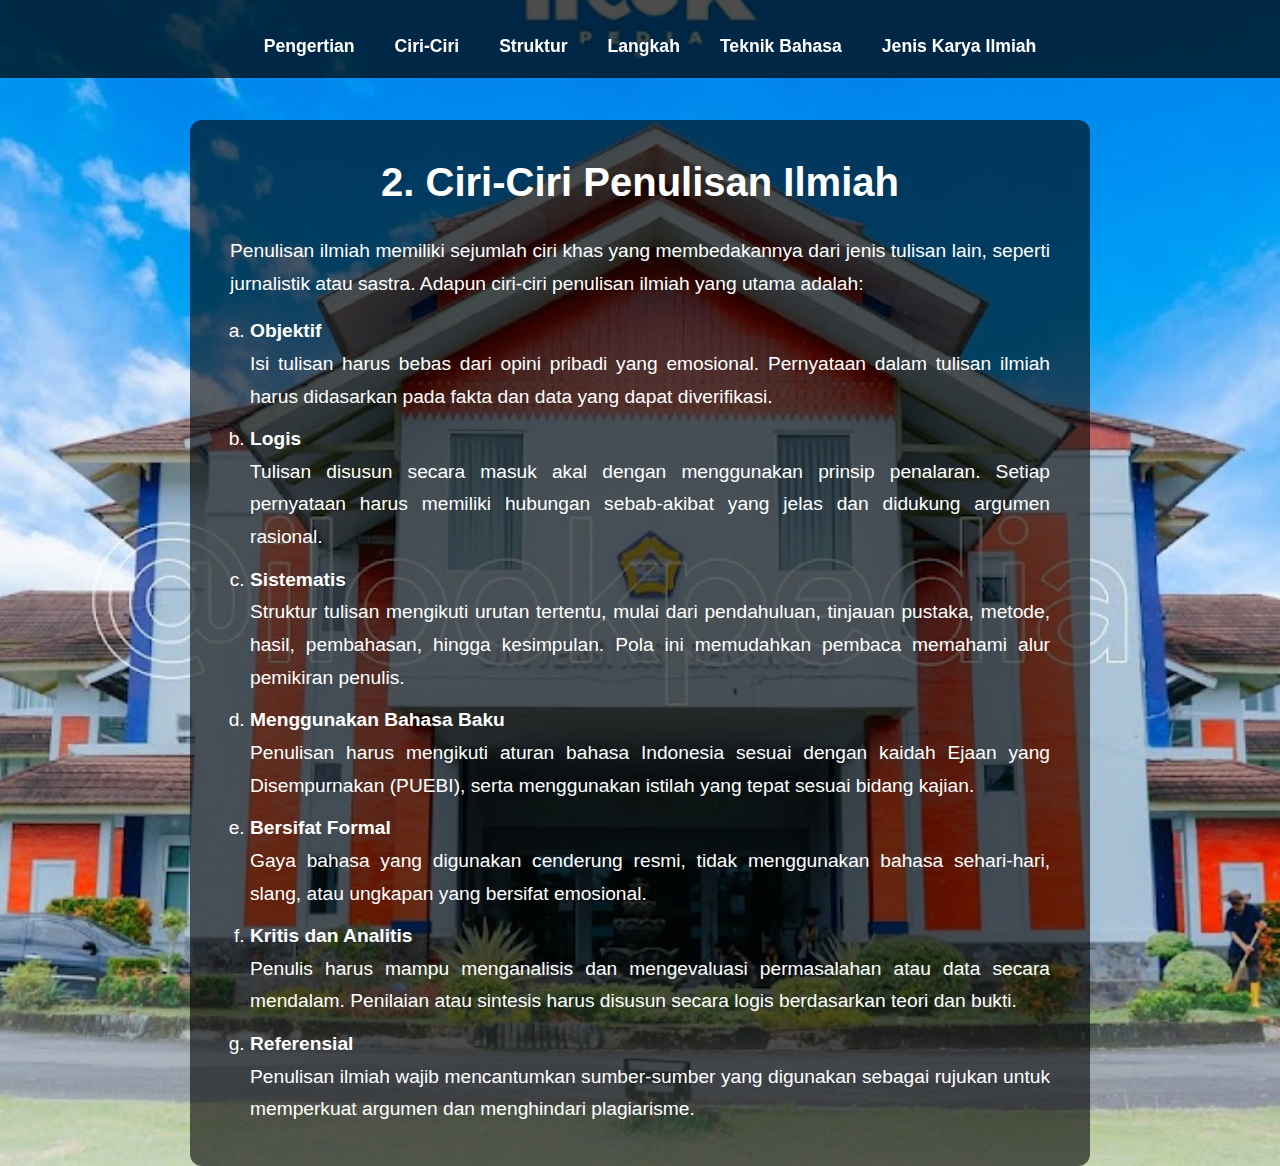
<file: ciri.html>
<!DOCTYPE html>
<html lang="id">
<head>
  <meta charset="UTF-8" />
  <meta name="viewport" content="width=device-width, initial-scale=1.0" />
  <title>Ciri-Ciri Penulisan Ilmiah</title>
  <style>
    * {
      margin: 0;
      padding: 0;
      box-sizing: border-box;
    }

    body {
      font-family: Arial, sans-serif;
      background-image: url('unib.png');
      background-size: cover;
      background-position: center;
      background-repeat: no-repeat;
      color: white;
      min-height: 100vh;
    }

    nav {
      position: fixed;
      top: 0;
      width: 100%;
      background-color: rgba(0, 0, 0, 0.7);
      padding: 15px 0;
      z-index: 1000;
    }

    nav ul {
      list-style: none;
      display: flex;
      justify-content: center;
    }

    nav ul li {
      margin: 0 20px;
    }

    nav ul li a {
      color: white;
      text-decoration: none;
      font-size: 1.1rem;
      font-weight: bold;
    }

    nav ul li a:hover {
      text-decoration: underline;
    }

    .content-wrapper {
      padding-top: 120px;
      display: flex;
      justify-content: center;
    }

    .content {
      background-color: rgba(0, 0, 0, 0.6);
      padding: 40px;
      border-radius: 12px;
      max-width: 900px;
      width: 90%;
    }

    h1 {
      font-size: 2.5rem;
      text-align: center;
      margin-bottom: 30px;
    }

    p, li {
      font-size: 1.2rem;
      line-height: 1.7;
      text-align: justify;
    }

    ul, ol {
      margin-top: 15px;
      padding-left: 20px;
    }

    li strong {
      display: block;
      margin-top: 10px;
    }
  </style>
</head>
<body>
  <nav>
    <ul>
      <li><a href="pengertian.html">Pengertian</a></li>
      <li><a href="ciri.html">Ciri-Ciri</a></li>
      <li><a href="struktur.html">Struktur</a></li>
      <li><a href="langkah.html">Langkah</a></li>
      <li><a href="bahasa.html">Teknik Bahasa</a></li>
      <li><a href="jenis.html">Jenis Karya Ilmiah</a></li>
    </ul>
  </nav>

  <div class="content-wrapper">
    <div class="content">
      <h1>2. Ciri-Ciri Penulisan Ilmiah</h1>
      <p>
        Penulisan ilmiah memiliki sejumlah ciri khas yang membedakannya dari jenis tulisan lain, seperti jurnalistik atau sastra. Adapun ciri-ciri penulisan ilmiah yang utama adalah:
      </p>

      <ol type="a">
        <li>
          <strong>Objektif</strong>
          <p>Isi tulisan harus bebas dari opini pribadi yang emosional. Pernyataan dalam tulisan ilmiah harus didasarkan pada fakta dan data yang dapat diverifikasi.</p>
        </li>
        <li>
          <strong>Logis</strong>
          <p>Tulisan disusun secara masuk akal dengan menggunakan prinsip penalaran. Setiap pernyataan harus memiliki hubungan sebab-akibat yang jelas dan didukung argumen rasional.</p>
        </li>
        <li>
          <strong>Sistematis</strong>
          <p>Struktur tulisan mengikuti urutan tertentu, mulai dari pendahuluan, tinjauan pustaka, metode, hasil, pembahasan, hingga kesimpulan. Pola ini memudahkan pembaca memahami alur pemikiran penulis.</p>
        </li>
        <li>
          <strong>Menggunakan Bahasa Baku</strong>
          <p>Penulisan harus mengikuti aturan bahasa Indonesia sesuai dengan kaidah Ejaan yang Disempurnakan (PUEBI), serta menggunakan istilah yang tepat sesuai bidang kajian.</p>
        </li>
        <li>
          <strong>Bersifat Formal</strong>
          <p>Gaya bahasa yang digunakan cenderung resmi, tidak menggunakan bahasa sehari-hari, slang, atau ungkapan yang bersifat emosional.</p>
        </li>
        <li>
          <strong>Kritis dan Analitis</strong>
          <p>Penulis harus mampu menganalisis dan mengevaluasi permasalahan atau data secara mendalam. Penilaian atau sintesis harus disusun secara logis berdasarkan teori dan bukti.</p>
        </li>
        <li>
          <strong>Referensial</strong>
          <p>Penulisan ilmiah wajib mencantumkan sumber-sumber yang digunakan sebagai rujukan untuk memperkuat argumen dan menghindari plagiarisme.</p>
        </li>
      </ol>
    </div>
  </div>
</body>
</html>
</file>
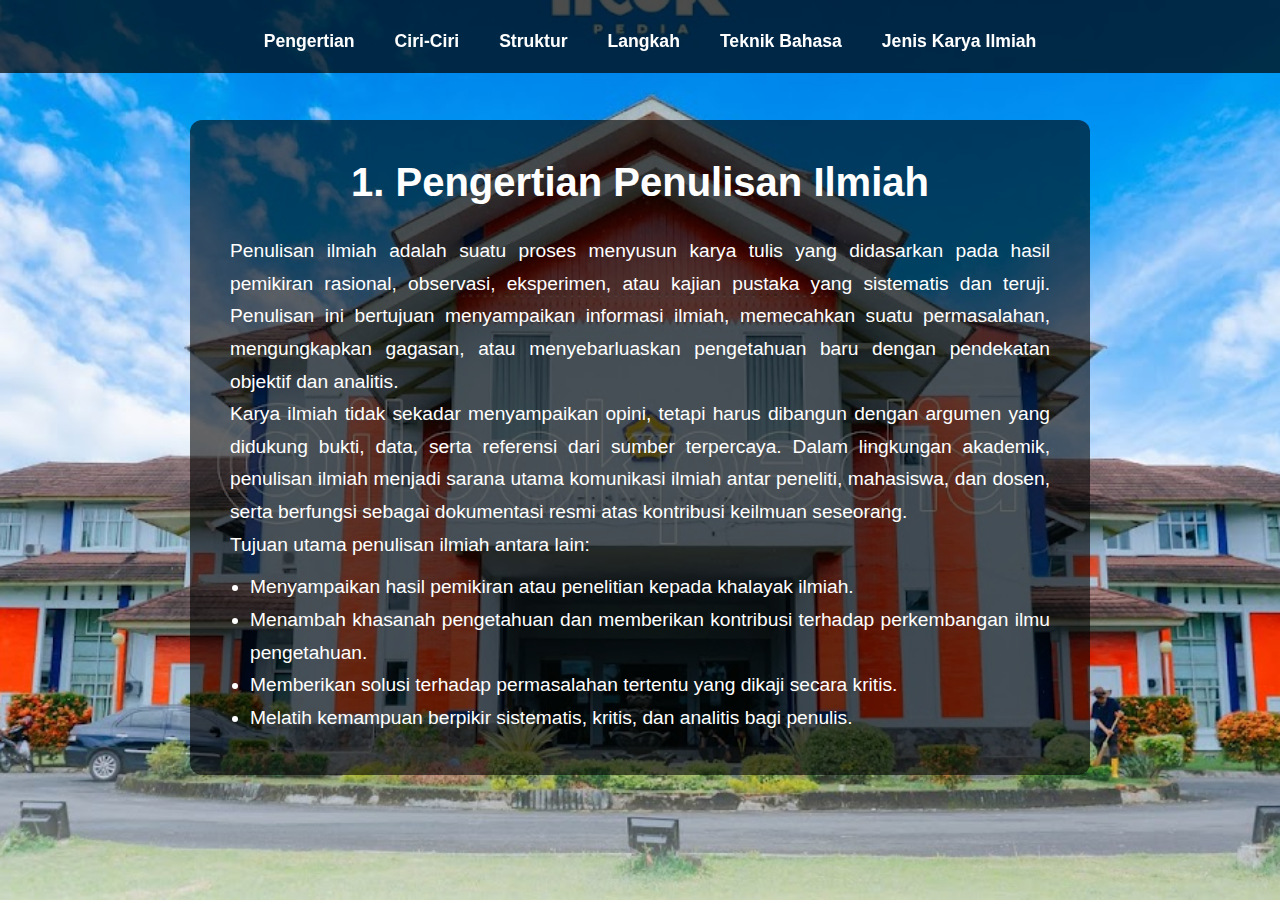
<file: pengertian.html>
<!DOCTYPE html>
<html lang="id">
<head>
  <meta charset="UTF-8" />
  <meta name="viewport" content="width=device-width, initial-scale=1.0" />
  <title>Pengertian Penulisan Ilmiah</title>
  <style>
    * {
      margin: 0;
      padding: 0;
      box-sizing: border-box;
    }

    body {
      font-family: Arial, sans-serif;
      background-image: url('unib.png');
      background-size: cover;
      background-position: center;
      background-repeat: no-repeat;
      color: white;
      min-height: 100vh;
    }

    nav {
      position: fixed;
      top: 0;
      width: 100%;
      background-color: rgba(0, 0, 0, 0.7); /* background nav lebih solid */
      padding: 15px 0;
      z-index: 1000;
    }

    nav ul {
      list-style: none;
      display: flex;
      justify-content: center;
    }

    nav ul li {
      margin: 0 20px;
    }

    nav ul li a {
      color: white;
      text-decoration: none;
      font-size: 1.1rem;
      font-weight: bold;
    }

    nav ul li a:hover {
      text-decoration: underline;
    }

    .content-wrapper {
      padding-top: 120px;
      display: flex;
      justify-content: center;
    }

    .content {
      background-color: rgba(0, 0, 0, 0.6); /* background untuk teks */
      padding: 40px;
      border-radius: 12px;
      max-width: 900px;
      width: 90%;
    }

    h1 {
      font-size: 2.5rem;
      text-align: center;
      margin-bottom: 30px;
    }

    p, li {
      font-size: 1.2rem;
      line-height: 1.7;
      text-align: justify;
    }

    ul {
      padding-left: 20px;
      margin-top: 10px;
    }
  </style>
</head>
<body>
  <nav>
    <ul>
      <li><a href="pengertian.html">Pengertian</a></li>
      <li><a href="ciri.html">Ciri-Ciri</a></li>
      <li><a href="struktur.html">Struktur</a></li>
      <li><a href="langkah.html">Langkah</a></li>
      <li><a href="bahasa.html">Teknik Bahasa</a></li>
      <li><a href="jenis.html">Jenis Karya Ilmiah</a></li>
    </ul>
  </nav>

  <div class="content-wrapper">
    <div class="content">
      <h1>1. Pengertian Penulisan Ilmiah</h1>
      <p>
        Penulisan ilmiah adalah suatu proses menyusun karya tulis yang didasarkan pada hasil pemikiran rasional, observasi, eksperimen, atau kajian pustaka yang sistematis dan teruji. Penulisan ini bertujuan menyampaikan informasi ilmiah, memecahkan suatu permasalahan, mengungkapkan gagasan, atau menyebarluaskan pengetahuan baru dengan pendekatan objektif dan analitis.
      </p>
      <p>
        Karya ilmiah tidak sekadar menyampaikan opini, tetapi harus dibangun dengan argumen yang didukung bukti, data, serta referensi dari sumber terpercaya. Dalam lingkungan akademik, penulisan ilmiah menjadi sarana utama komunikasi ilmiah antar peneliti, mahasiswa, dan dosen, serta berfungsi sebagai dokumentasi resmi atas kontribusi keilmuan seseorang.
      </p>
      <p>Tujuan utama penulisan ilmiah antara lain:</p>
      <ul>
        <li>Menyampaikan hasil pemikiran atau penelitian kepada khalayak ilmiah.</li>
        <li>Menambah khasanah pengetahuan dan memberikan kontribusi terhadap perkembangan ilmu pengetahuan.</li>
        <li>Memberikan solusi terhadap permasalahan tertentu yang dikaji secara kritis.</li>
        <li>Melatih kemampuan berpikir sistematis, kritis, dan analitis bagi penulis.</li>
      </ul>
    </div>
  </div>
</body>
</html>
</file>
